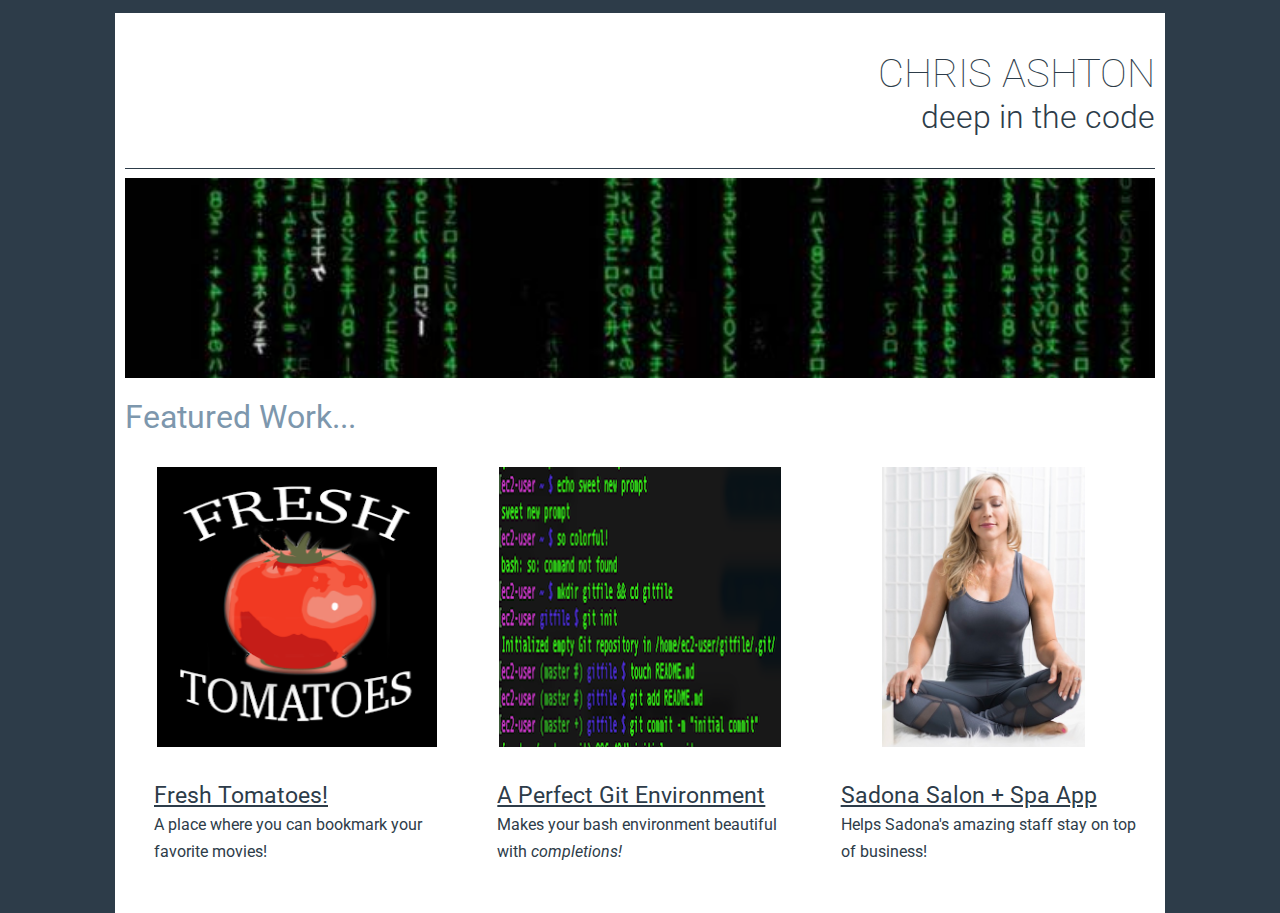
<file: Project-2-Submission/index.html>
<!DOCTYPE html>
<html lang="en" dir="ltr">

<head>

    <!-- meta calls -->
    <meta charset="utf-8">
    <meta name="viewport" content="width=device-width, initial-scale=1.0">

    <!-- script sources required to render page -->
    <script src="https://code.jquery.com/jquery-3.3.1.min.js" integrity="sha256-FgpCb/KJQlLNfOu91ta32o/NMZxltwRo8QtmkMRdAu8=" crossorigin="anonymous"></script>
    <script src="js/javascript.js"></script>

    <!-- All the style sheets this will require per screen sie -->
    <link rel="stylesheet" media="screen and (max-width: 560px)" href="css/small-stylesheet.css">
    <link rel="stylesheet" media="screen and (min-width: 561px) and (max-width: 750px)" href="css/medium-stylesheet.css">
    <link rel="stylesheet" media="screen and (min-width: 751px)" href="css/large-stylesheet.css">

    <title>
        Portfolio
    </title>

</head>

<body>

    <!-- Name of person whose work is featured -->
    <section class="intro-header">
        <h1 class="float-right" id="title">
          CHRIS ASHTON
      </h1>

        <!-- catchy phrase to lighten the mood -->
        <h3 class="float-right clear-right" id="subtitle">
        deep in the code
      </h3>

        <!-- A line to make it classy -->
        <hr class="clear-right">
    </section>

    <!-- Large picture of Matrix code spanning top of page -->
    <section class="clear-right" id="matrix-code-container">
        <h3 class="hidden">Image of Matrix code spanning top of page</h3>
        <img src="img/matrix-code.jpg" alt="Matrix Code" id="matrix-code">
    </section>

    <!-- A phrase to introduce featured work -->
    <h2 class="float-left" id="featuredWorkTitle">
      Featured Work...
    </h2>

    <!-- The container that holds all of the featured work -->
    <section class="container clear-left" id="features-container">
        <h3 class="hidden">Three featured projects by Chris Ashton</h3>

        <!-- feature one -->
        <section class="single-feature-section container" id="freshTomatoesSection">
            <h3 class="hidden">First featured work: Fresh Tomatoes website for keeping track of favorite movies</h3>
            <div class="image-container">
                <img src="img/FreshTomatoes.png" alt="Fresh Tomatoes logo" class="feature-image">
            </div>
            <p class="feature-description container" id="freshTomatoesDescription">
                Fresh Tomatoes!
            </p>
        </section>

        <!-- feature two -->
        <section class="single-feature-section container" id="gitEnvironmentFeature">
            <h3 class="hidden">Second featured work: Script for building nice git environment on Mac and Linux</h3>
            <div class="image-container container">
                <img src="img/sweet_new_prompt.png" alt="Colorful prompt in bash shell" class="feature-image">
            </div>
            <p class="feature-description container" id="perfectGitDescription">
                Perfect Git Environment
            </p>
        </section>

        <!-- feature three -->
        <section class="single-feature-section container" id="spaAppSection">
            <h3 class="hidden">Third featured work: iOS app for Sadona Salon + Spa</h3>
            <div class="image-container container">
                <img src="img/spa_laura.jpg" alt="Woman relaxing in the spa" class="feature-image">
            </div>
            <p class="feature-description container" id="spaAppDescription">
                Sadona Salon + Spa App
            </p>
        </section>

    </section>

    <!-- Scripts for making responsive changes to page -->
    <script>
        $(document).ready(function() {
            changeFeatureDescriptions();
            $(window).resize(function() {
                changeFeatureDescriptions();
                adjustTopPicture();
            });
        });
    </script>

</body>

</html>
</file>
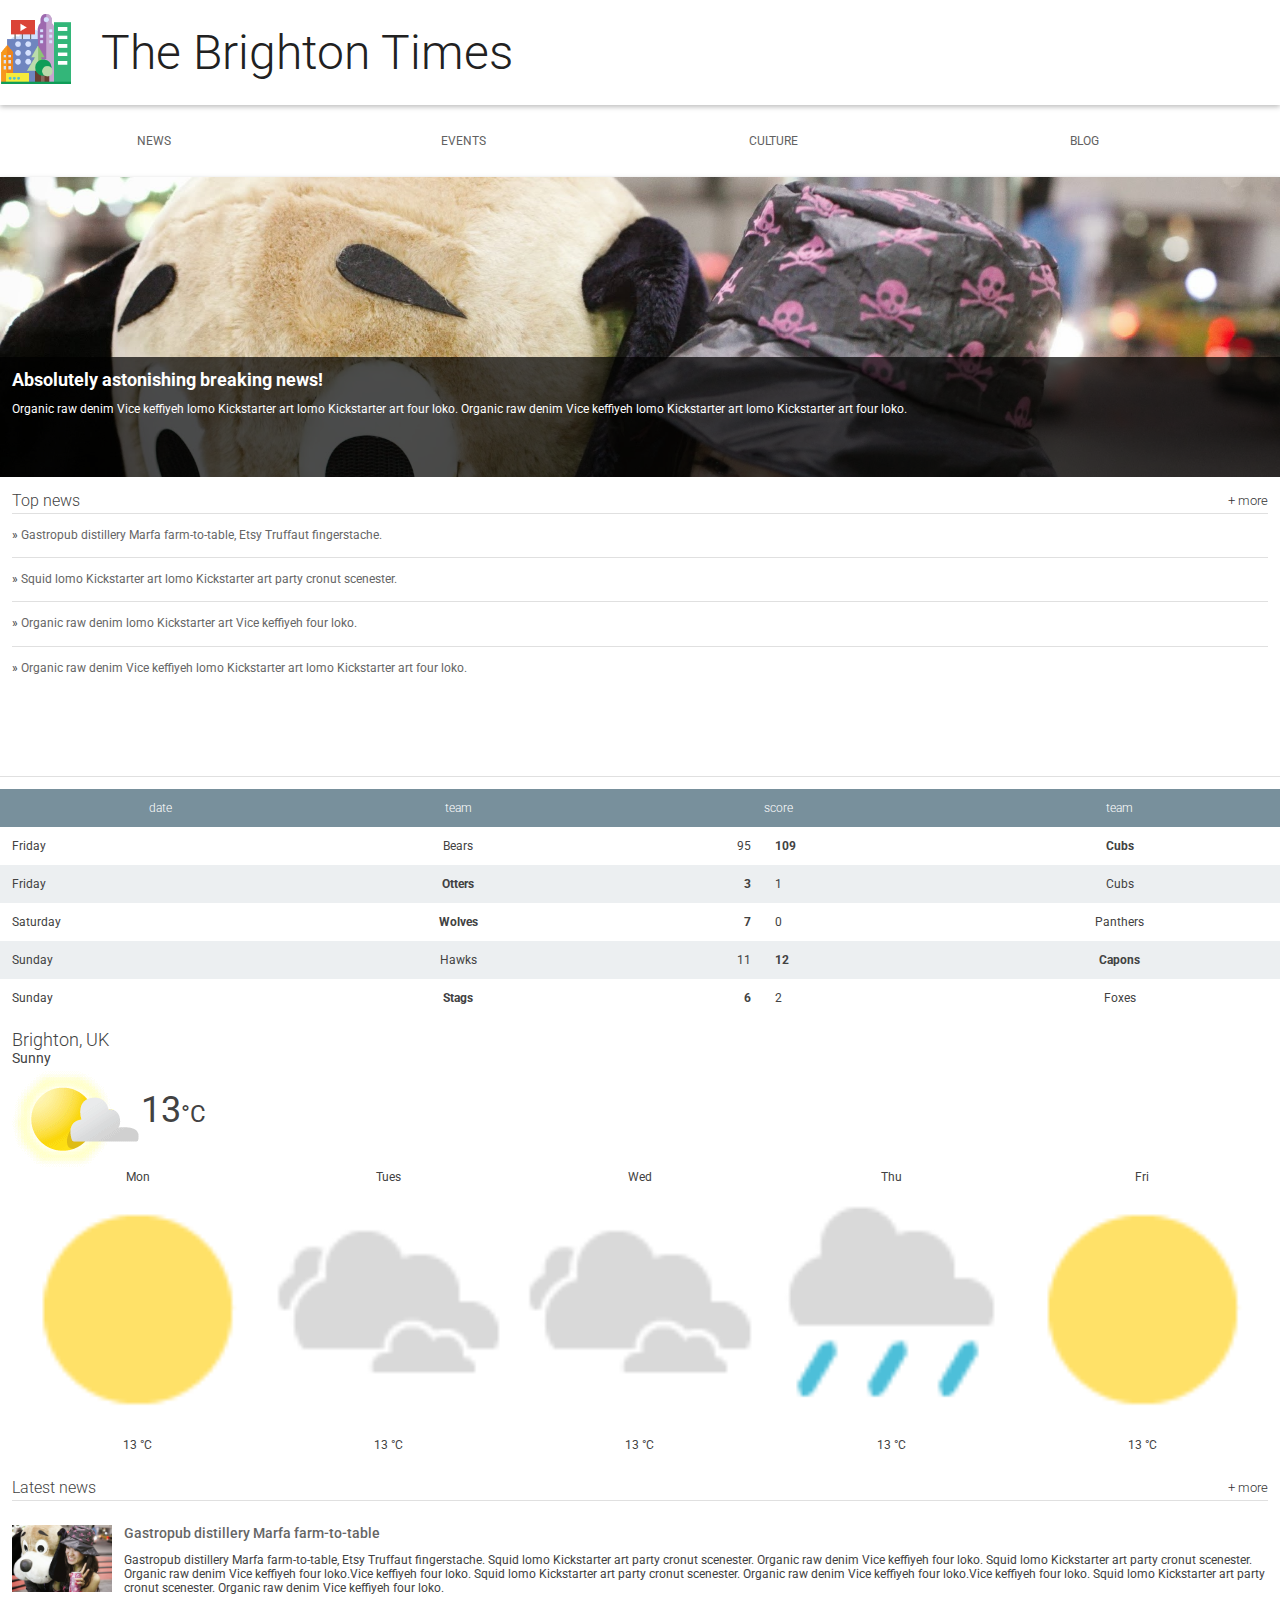
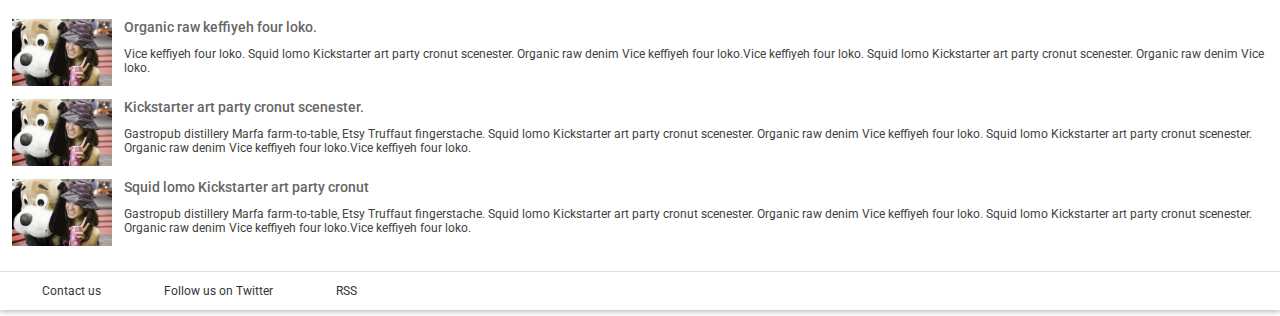
<file: Code-Examples/Start-2/index.html>
<!doctype html>
<html lang="en">
  <head>
    <meta charset="utf-8">
    <meta name="viewport" content="width=device-width,initial-scale=1">
    <meta http-equiv="X-UA-Compatible" content="IE=edge">
    <title>Brighton Times</title>
    <link href="https://fonts.googleapis.com/css?family=Roboto:300,400,500" rel="stylesheet" type="text/css">
    <link rel="stylesheet" type="text/css" href="main.css">
  </head>
  <body>

    <header class="header">
      <div class="header__inner">
        <img class="header__logo" src="images/city.png" alt="iconic view of a cityscape">
        <h1 class="header__title">
          The Brighton Times
        </h1>
      </div>
    </header>

    <nav id="drawer" class="nav">
      <ul class="nav__list">
        <li class="nav__item"><a href="#">News</a></li>
        <li class="nav__item"><a href="#">Events</a></li>
        <li class="nav__item"><a href="#">Culture</a></li>
        <li class="nav__item"><a href="#">Blog</a></li>
      </ul>
    </nav>

    <main>
      <section class="content">
        <section class="hero">
          <article class="description">
            <h2>Absolutely astonishing breaking news!</h2>
            <p>Organic raw denim Vice keffiyeh lomo Kickstarter art lomo Kickstarter art four loko. Organic raw denim Vice keffiyeh lomo Kickstarter art lomo Kickstarter art four loko.</p>
          </article>
        </section>

        <section class="news top-news">
          <h2 class="news__title">Top news <a href="#" class="news__more">+ more</a></h2>
          <ul>
            <li class="top-news__item">
              <a href="#">Gastropub distillery Marfa farm-to-table, Etsy Truffaut fingerstache.</a>
            </li>
            <li class="top-news__item">
              <a href="#">Squid lomo Kickstarter art lomo Kickstarter art party cronut scenester.</a>
            </li>
            <li class="top-news__item">
              <a href="#">Organic raw denim lomo Kickstarter art Vice keffiyeh four loko.</a>
            </li>
            <li class="top-news__item">
              <a href="#">Organic raw denim Vice keffiyeh lomo Kickstarter art lomo Kickstarter art four loko.</a>
            </li>
          </ul>
        </section>

        <section class="scores">
          <table class="scores__table">
            <thead>
              <tr>
                <th>date</th>
                <th>team</th>
                <th colspan="2">score</th>
                <th>team</th>
              </tr>
            </thead>
            <tbody>
              <tr>
                <td>Friday</td>
                <td>Bears</td>
                <td>95</td>
                <td class="winner">109</td>
                <td class="winner">Cubs</td>
              </tr>
              <tr>
                <td>Friday</td>
                <td class="winner">Otters</td>
                <td class="winner">3</td>
                <td>1</td>
                <td>Cubs</td>
              </tr>
              <tr>
                <td>Saturday</td>
                <td class="winner">Wolves</td>
                <td class="winner">7</td>
                <td>0</td>
                <td>Panthers</td>
              </tr>
              <tr>
                <td>Sunday</td>
                <td>Hawks</td>
                <td>11</td>
                <td class="winner">12</td>
                <td class="winner">Capons</td>
              </tr>
              <tr>
                <td>Sunday</td>
                <td class="winner">Stags</td>
                <td class="winner">6</td>
                <td>2</td>
                <td>Foxes</td>
              </tr>
              
            </tbody>
          </table>
        </section>

        <section class="weather">
          <span class="weather__location">Brighton, UK</span>
          <span class="weather__desc">Sunny</span>
          <span class="weather__today">
          <img class="weather__today__image" src="images/weather.png" alt="icon of a partially sunny day"><span class="weather__today__temp">13</span><span class="weather__today__deg">&deg;C</span>
          </span>
          <ul class="weather__next">
            <li class="weather__next__item">
              <span>Mon</span>
              <img class="weather__next__image" src="images/sunny.png" alt="icon of a sunny day">
              <span>13 &deg;C</span>
            </li><li class="weather__next__item">
              <span>Tues</span>
              <img class="weather__next__image" src="images/cloudy.png" alt="icon of a cloudy day">
              <span>13 &deg;C</span>
            </li><li class="weather__next__item">
              <span>Wed</span>
              <img class="weather__next__image" src="images/cloudy.png" alt="icon of a cloudy day">
              <span>13 &deg;C</span>
            </li><li class="weather__next__item">
              <span>Thu</span>
              <img class="weather__next__image" src="images/rain.png" alt="icon of a rainy day">
              <span>13 &deg;C</span>
            </li><li class="weather__next__item">
              <span>Fri</span>
              <img class="weather__next__image" src="images/sunny.png" alt="icon of a sunny day">
              <span>13 &deg;C</span>
            </li>
          </ul>
        </section>

        <section class="news recent-news">
          <h2 class="news__title">Latest news <a href="#" class="news__more">+ more</a></h2>
          <ul>
            <li class="snippet">
              <img class="snippet__thumbnail" src="images/dog.jpg" alt="picture of a girl with a large, stuffed dog toy">
              <h3 class="snippet__title"><a href="#">Gastropub distillery Marfa farm-to-table</a></h3>
              <p>Gastropub distillery Marfa farm-to-table, Etsy Truffaut fingerstache.
              Squid lomo Kickstarter art party cronut scenester. Organic raw denim Vice keffiyeh four loko. Squid lomo Kickstarter art party cronut scenester. Organic raw denim Vice keffiyeh four loko.Vice keffiyeh four loko. Squid lomo Kickstarter art party cronut scenester. Organic raw denim Vice keffiyeh four loko.Vice keffiyeh four loko. Squid lomo Kickstarter art party cronut scenester. Organic raw denim Vice keffiyeh four loko.
              </p>
            </li>
            <li class="snippet">
              <img class="snippet__thumbnail" src="images/dog.jpg" alt="picture of a girl with a large, stuffed dog toy">
              <h3 class="snippet__title"><a href="#">Organic raw keffiyeh four loko.</a></h3>
              <p>Vice keffiyeh four loko. Squid lomo Kickstarter art party cronut scenester. Organic raw denim Vice keffiyeh four loko.Vice keffiyeh four loko. Squid lomo Kickstarter art party cronut scenester. Organic raw denim Vice loko.
              </p>
            </li>
            <li class="snippet">
              <img class="snippet__thumbnail" src="images/dog.jpg" alt="picture of a girl with a large, stuffed dog toy">
              <h3 class="snippet__title"><a href="#">Kickstarter art party cronut scenester.</a></h3>
              <p>Gastropub distillery Marfa farm-to-table, Etsy Truffaut fingerstache.
              Squid lomo Kickstarter art party cronut scenester. Organic raw denim Vice keffiyeh four loko. Squid lomo Kickstarter art party cronut scenester. Organic raw denim Vice keffiyeh four loko.Vice keffiyeh four loko.
              </p>
            </li>
            <li class="snippet">
              <img class="snippet__thumbnail" src="images/dog.jpg" alt="picture of a girl with a large, stuffed dog toy">
              <h3 class="snippet__title"><a href="#">Squid lomo Kickstarter art party cronut </a></h3>
              <p>Gastropub distillery Marfa farm-to-table, Etsy Truffaut fingerstache.
              Squid lomo Kickstarter art party cronut scenester. Organic raw denim Vice keffiyeh four loko. Squid lomo Kickstarter art party cronut scenester. Organic raw denim Vice keffiyeh four loko.Vice keffiyeh four loko.
              </p>
            </li>
          </ul>
        </section>
      </section>
      <footer>
        <ul>
          <li><a href="#">Contact us</a></li>
          <li><a href="#">Follow us on Twitter</a></li>
          <li><a href="#">RSS</a></li>
        </ul>
      </footer>
    </main>
  </body>
</html>
</file>
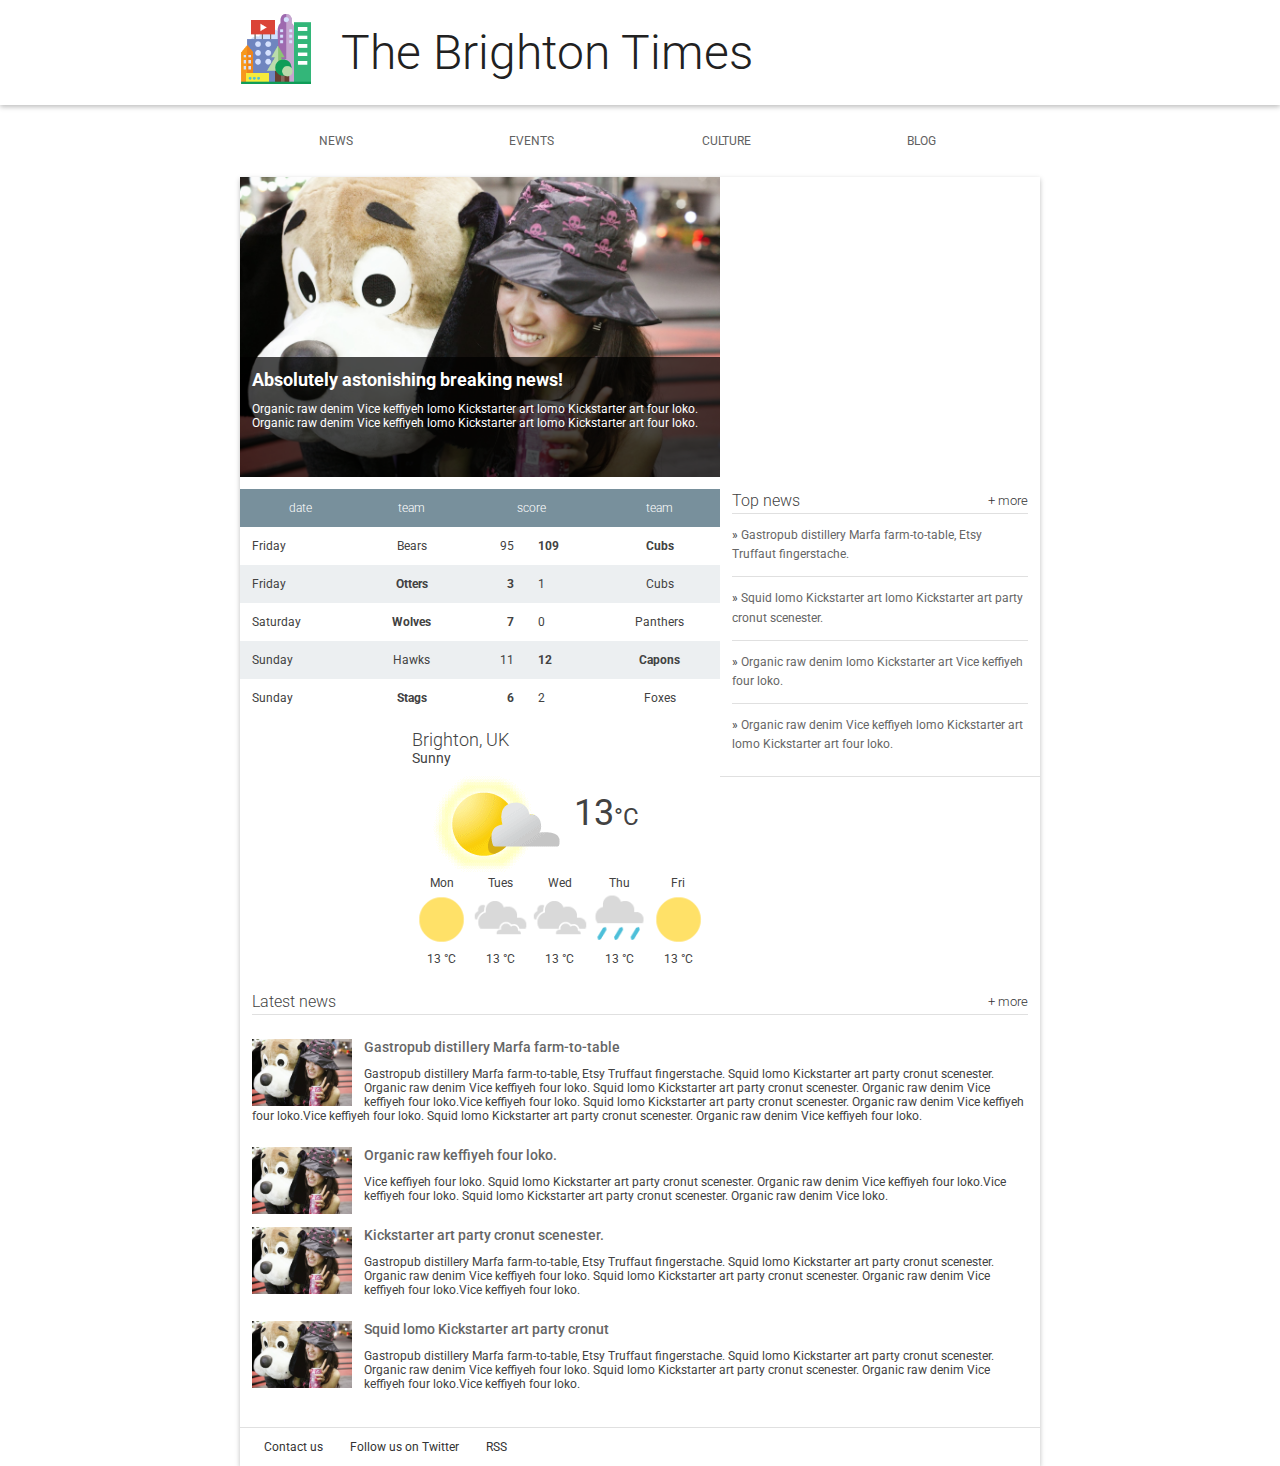
<file: Code-Examples/Start/index.html>
<!doctype html>
<html lang="en">
  <head>
    <meta charset="utf-8">
    <meta http-equiv="X-UA-Compatible" content="IE=edge">
    <meta name="viewport" content="width=device-width, initial-scale=1.0">
    <title>Brighton Times</title>
    <link href="https://fonts.googleapis.com/css?family=Roboto:300,400,500" rel="stylesheet" type="text/css">
    <link rel="stylesheet" type="text/css" href="main.css">
  </head>
  <body>

    <header class="header">
      <div class="header__inner">
        <img class="header__logo" src="images/city.png" alt="iconic view of a cityscape">
        <h1 class="header__title">
          The Brighton Times
        </h1>
      </div>
    </header>

    <nav id="drawer" class="nav">
      <ul class="nav__list">
        <li class="nav__item"><a href="#">News</a></li>
        <li class="nav__item"><a href="#">Events</a></li>
        <li class="nav__item"><a href="#">Culture</a></li>
        <li class="nav__item"><a href="#">Blog</a></li>
      </ul>
    </nav>

    <main>
      <section class="content">
        <section class="hero">
          <article class="description">
            <h2>Absolutely astonishing breaking news!</h2>
            <p>Organic raw denim Vice keffiyeh lomo Kickstarter art lomo Kickstarter art four loko. Organic raw denim Vice keffiyeh lomo Kickstarter art lomo Kickstarter art four loko.</p>
          </article>
        </section>

        <section class="news top-news">
          <h2 class="news__title">Top news <a href="#" class="news__more">+ more</a></h2>
          <ul>
            <li class="top-news__item">
              <a href="#">Gastropub distillery Marfa farm-to-table, Etsy Truffaut fingerstache.</a>
            </li>
            <li class="top-news__item">
              <a href="#">Squid lomo Kickstarter art lomo Kickstarter art party cronut scenester.</a>
            </li>
            <li class="top-news__item">
              <a href="#">Organic raw denim lomo Kickstarter art Vice keffiyeh four loko.</a>
            </li>
            <li class="top-news__item">
              <a href="#">Organic raw denim Vice keffiyeh lomo Kickstarter art lomo Kickstarter art four loko.</a>
            </li>
          </ul>
        </section>

        <section class="scores">
          <table class="scores__table">
            <thead>
              <tr>
                <th>date</th>
                <th>team</th>
                <th colspan="2">score</th>
                <th>team</th>
              </tr>
            </thead>
            <tbody>
              <tr>
                <td>Friday</td>
                <td>Bears</td>
                <td>95</td>
                <td class="winner">109</td>
                <td class="winner">Cubs</td>
              </tr>
              <tr>
                <td>Friday</td>
                <td class="winner">Otters</td>
                <td class="winner">3</td>
                <td>1</td>
                <td>Cubs</td>
              </tr>
              <tr>
                <td>Saturday</td>
                <td class="winner">Wolves</td>
                <td class="winner">7</td>
                <td>0</td>
                <td>Panthers</td>
              </tr>
              <tr>
                <td>Sunday</td>
                <td>Hawks</td>
                <td>11</td>
                <td class="winner">12</td>
                <td class="winner">Capons</td>
              </tr>
              <tr>
                <td>Sunday</td>
                <td class="winner">Stags</td>
                <td class="winner">6</td>
                <td>2</td>
                <td>Foxes</td>
              </tr>

            </tbody>
          </table>
        </section>

        <section class="weather">
          <span class="weather__location">Brighton, UK</span>
          <span class="weather__desc">Sunny</span>
          <span class="weather__today">
          <img class="weather__today__image" src="images/weather.png" alt="icon of a partially sunny day"><span class="weather__today__temp">13</span><span class="weather__today__deg">&deg;C</span>
          </span>
          <ul class="weather__next">
            <li class="weather__next__item">
              <span>Mon</span>
              <img class="weather__next__image" src="images/sunny.png" alt="icon of a sunny day">
              <span>13 &deg;C</span>
            </li><li class="weather__next__item">
              <span>Tues</span>
              <img class="weather__next__image" src="images/cloudy.png" alt="icon of a cloudy day">
              <span>13 &deg;C</span>
            </li><li class="weather__next__item">
              <span>Wed</span>
              <img class="weather__next__image" src="images/cloudy.png" alt="icon of a cloudy day">
              <span>13 &deg;C</span>
            </li><li class="weather__next__item">
              <span>Thu</span>
              <img class="weather__next__image" src="images/rain.png" alt="icon of a rainy day">
              <span>13 &deg;C</span>
            </li><li class="weather__next__item">
              <span>Fri</span>
              <img class="weather__next__image" src="images/sunny.png" alt="icon of a sunny day">
              <span>13 &deg;C</span>
            </li>
          </ul>
        </section>

        <section class="news recent-news">
          <h2 class="news__title">Latest news <a href="#" class="news__more">+ more</a></h2>
          <ul>
            <li class="snippet">
              <img class="snippet__thumbnail" src="images/dog.jpg" alt="picture of a girl with a large, stuffed dog toy">
              <h3 class="snippet__title"><a href="#">Gastropub distillery Marfa farm-to-table</a></h3>
              <p>Gastropub distillery Marfa farm-to-table, Etsy Truffaut fingerstache.
              Squid lomo Kickstarter art party cronut scenester. Organic raw denim Vice keffiyeh four loko. Squid lomo Kickstarter art party cronut scenester. Organic raw denim Vice keffiyeh four loko.Vice keffiyeh four loko. Squid lomo Kickstarter art party cronut scenester. Organic raw denim Vice keffiyeh four loko.Vice keffiyeh four loko. Squid lomo Kickstarter art party cronut scenester. Organic raw denim Vice keffiyeh four loko.
              </p>
            </li>
            <li class="snippet">
              <img class="snippet__thumbnail" src="images/dog.jpg" alt="picture of a girl with a large, stuffed dog toy">
              <h3 class="snippet__title"><a href="#">Organic raw keffiyeh four loko.</a></h3>
              <p>Vice keffiyeh four loko. Squid lomo Kickstarter art party cronut scenester. Organic raw denim Vice keffiyeh four loko.Vice keffiyeh four loko. Squid lomo Kickstarter art party cronut scenester. Organic raw denim Vice loko.
              </p>
            </li>
            <li class="snippet">
              <img class="snippet__thumbnail" src="images/dog.jpg" alt="picture of a girl with a large, stuffed dog toy">
              <h3 class="snippet__title"><a href="#">Kickstarter art party cronut scenester.</a></h3>
              <p>Gastropub distillery Marfa farm-to-table, Etsy Truffaut fingerstache.
              Squid lomo Kickstarter art party cronut scenester. Organic raw denim Vice keffiyeh four loko. Squid lomo Kickstarter art party cronut scenester. Organic raw denim Vice keffiyeh four loko.Vice keffiyeh four loko.
              </p>
            </li>
            <li class="snippet">
              <img class="snippet__thumbnail" src="images/dog.jpg" alt="picture of a girl with a large, stuffed dog toy">
              <h3 class="snippet__title"><a href="#">Squid lomo Kickstarter art party cronut </a></h3>
              <p>Gastropub distillery Marfa farm-to-table, Etsy Truffaut fingerstache.
              Squid lomo Kickstarter art party cronut scenester. Organic raw denim Vice keffiyeh four loko. Squid lomo Kickstarter art party cronut scenester. Organic raw denim Vice keffiyeh four loko.Vice keffiyeh four loko.
              </p>
            </li>
          </ul>
        </section>
      </section>
      <footer>
        <ul>
          <li><a href="#">Contact us</a></li>
          <li><a href="#">Follow us on Twitter</a></li>
          <li><a href="#">RSS</a></li>
        </ul>
      </footer>
    </main>
  </body>
</html>
</file>
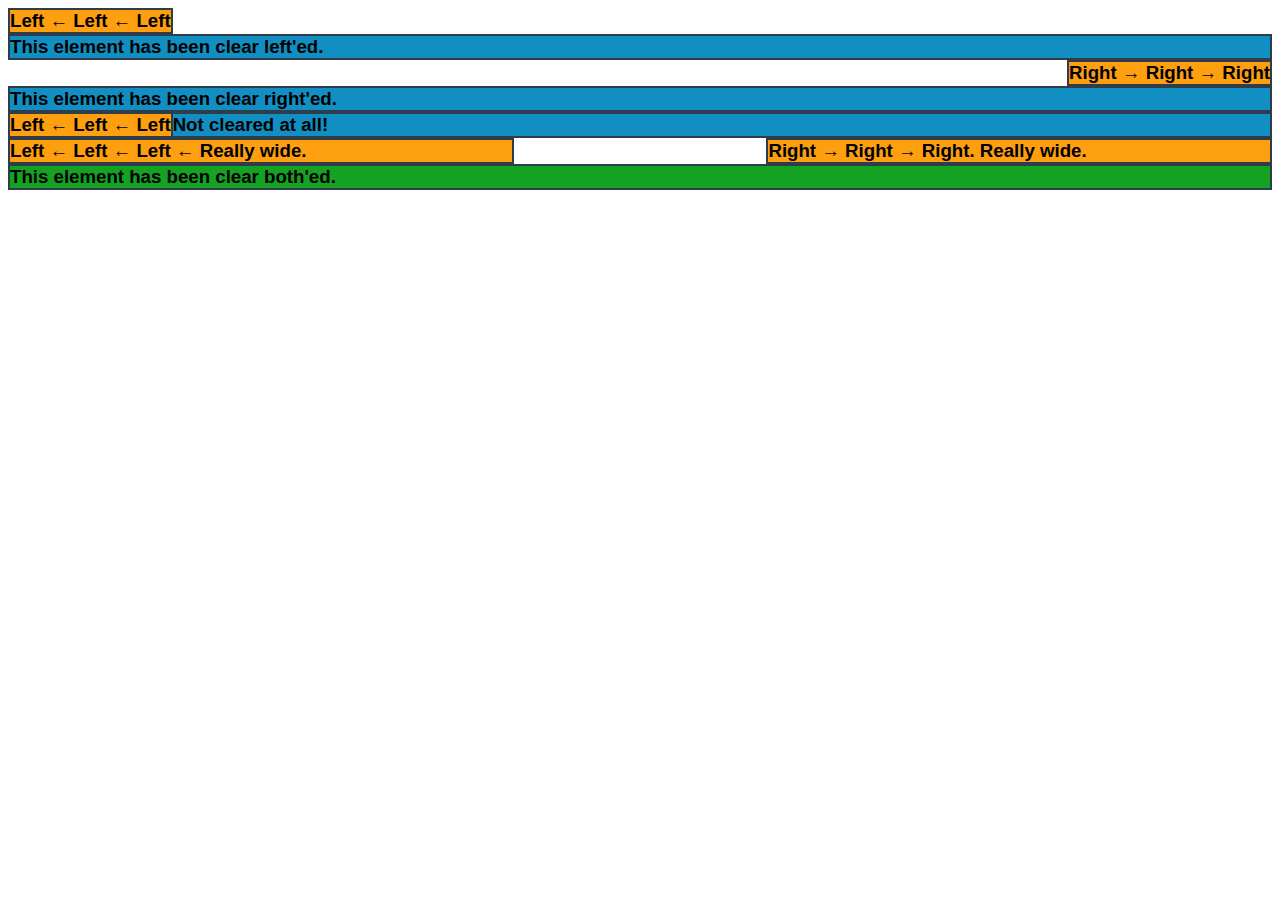
<file: Code-Examples/cleared_example.html>
<!DOCTYPE html>
<html lang="en">
<head>
  <meta charset="UTF-8">
  <title>Block Formatting Context</title>
  <style>
    * {
      box-sizing: border-box;
      font-family: 'Source Sans Pro', sans-serif;
      font-weight: bold;
      font-size: 14pt;
    }
    /*
       `:nth-child` and `:not` (below) are pseudo-classes:
        https://developer.mozilla.org/en-US/docs/Web/CSS/pseudo-classes
    */
    div:nth-child(even):not(.left):not(.right) {
      background-color: #128FC2;
    }
    div:nth-child(odd):not(.left):not(.right) {
      background-color: #15A222;
    }
    .bordered {
      border: 2px solid #2e3d49;
    }
    .left {
      float: left;
      background-color: #FD9F0E;
    }
    .right {
      float: right;
      background-color: #FD9F0E;
    }
    .clear-left {
      clear: left;
    }
    .clear-right {
      clear: right;
    }
    .clear-both {
      clear: both;
    }
    .wide {
      width: 40%;
    }
  </style>
</head>
<body>
  <!-- example 1 -->
  <div class="bordered left">Left ← Left ← Left</div>
  <div class="bordered clear-left">This element has been clear left'ed.</div>

  <!-- example 2 -->
  <div class="bordered right">Right → Right → Right</div>
  <div class="bordered clear-right">This element has been clear right'ed.</div>

  <!-- example 3 -->
  <div class="left bordered">Left ← Left ← Left</div>
  <div class="bordered">Not cleared at all!</div>

  <!-- example 4 -->
  <div class="bordered left wide">Left ← Left ← Left ← Really wide.</div>
  <div class="bordered right wide">Right → Right → Right. Really wide.</div>
  <div class="bordered clear-both">This element has been clear both'ed.</div>
</body>
</html>
</file>
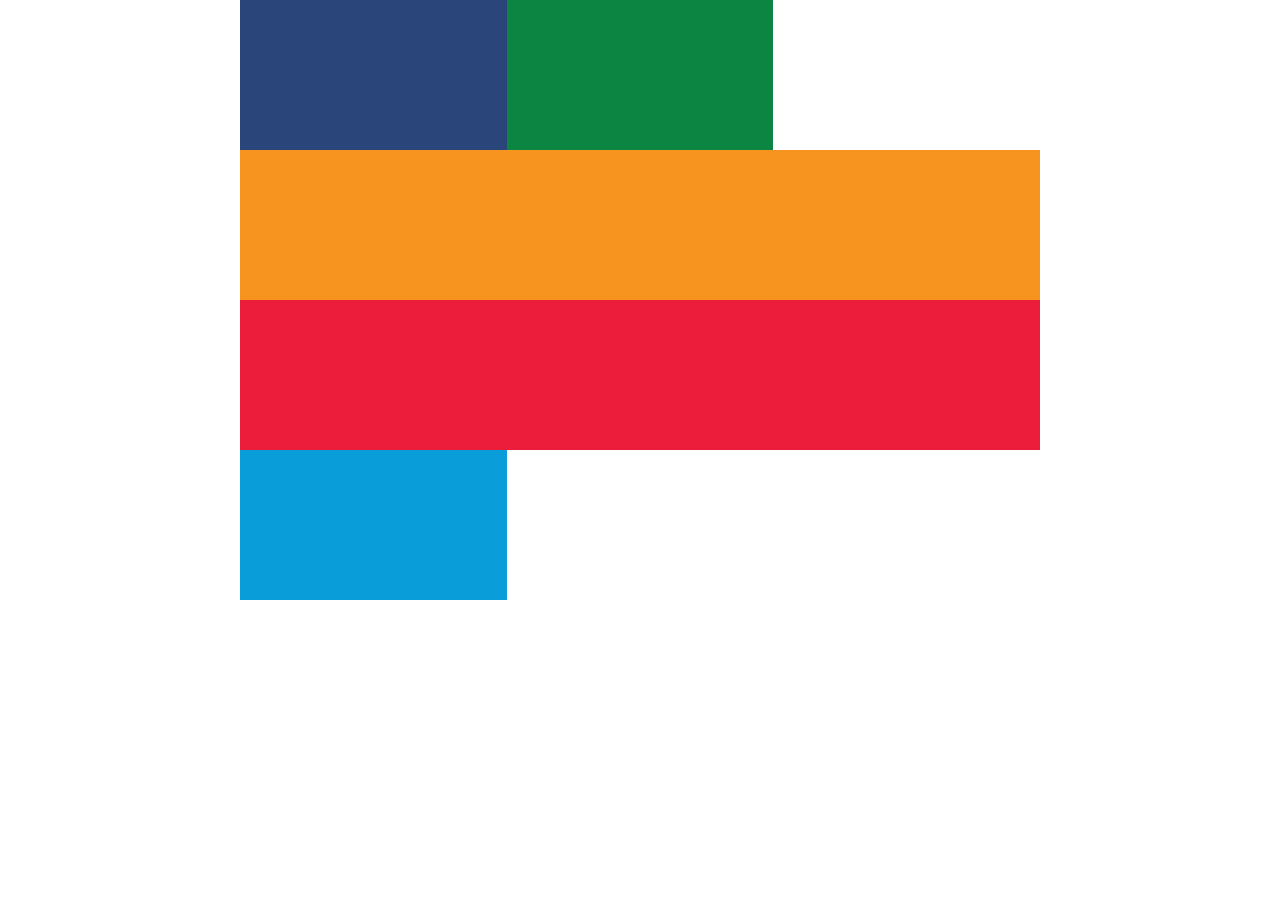
<file: Code-Examples/pattern-mostly-fluid-quiz-blankcss.html>
<!DOCTYPE html>
<html lang="en">
  <head>
    <title>Mostly Fluid - Quiz</title>
    <meta charset="utf-8">
    <meta name="viewport" content="width=device-width, initial-scale=1.0">
    <style type="text/css">
      /*
      These are the default styles. No need to change these.
      */
      @import url(https://fonts.googleapis.com/css?family=Roboto);
      html, body {
        margin: 0;
        padding: 0;
      }

      body {
        font-family: 'Roboto', sans-serif;
      }

      .title {
        font-size: 2.5em;
        text-align: center;
      }

      .box {
        min-height: 150px;
      }

      .dark_blue {
        background-color: #2A457A;
        color: #efefef;
      }

      .light_blue {
        background-color: #099DD9;
      }

      .green {
        background-color: #0C8542;
      }

      .lime {
        background-color: rgb(179, 210, 52);
      }

      .seafoam {
        background-color: rgb(77, 190, 161);
      }

      .red {
        background-color: #EC1D3B;
      }

      .orange {
        background-color: #F79420;
      }
    </style>
    <style type="text/css">
      /*
      These are the responsive styles. Throw some breakpoints in here!
      */


      .container {
        display: flex;
        flex-wrap: wrap;
      }

      .box {
        width: 100%;
      }

      @media screen and (max-width: 400px) {
        .dark_blue {
          color: blue;
        }
      }

      @media screen and (min-width: 501px){
          .dark_blue, .light_blue, .green {
            width: 33.3333333333%;
          }


      }

      @media screen and (min-width: 801px) {
        .container {
          max-width: 800px;
          margin: auto;

        }

        .orange {
          order: 17;
        }

        .red {
          order: 19;
        }

      }

      @media screen and (min-width: 1001px) {
        .light_blue {
            order: 23;
        }
      }
    </style>
  </head>
  <body>
    <div class="container">
      <div class="box dark_blue"></div>
      <div class="box light_blue"></div>
      <div class="box green"></div>
      <div class="box red"></div>
      <div class="box orange"></div>
    </div>
  </body>
</html>
</file>
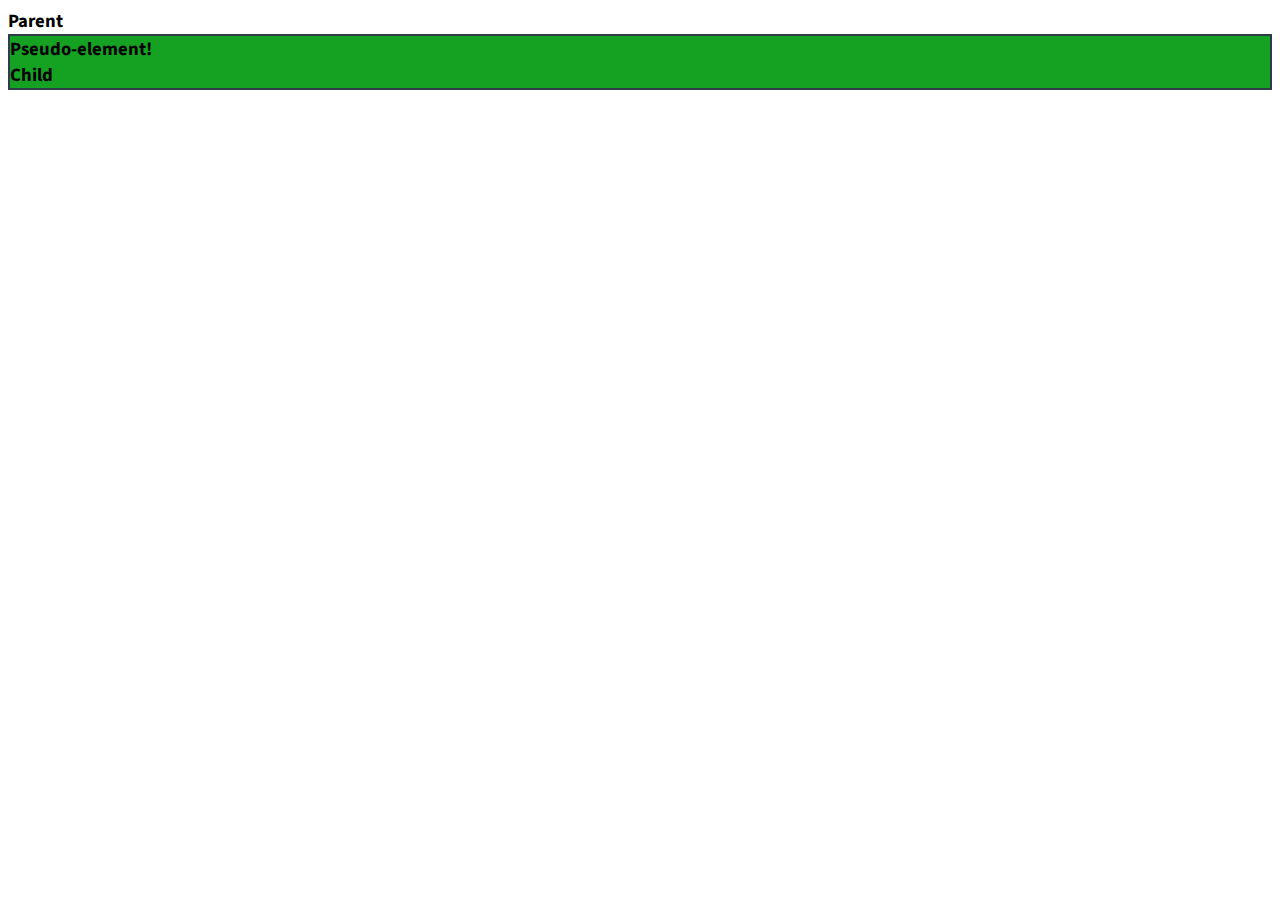
<file: Code-Examples/webpage.htm>
<!DOCTYPE html>
<html lang="en">
<head>
  <meta charset="UTF-8">
  <meta name="viewport" content="width=device-width,initial-scale">
  <title>Pseudo-elements Example</title>
  <link href='https://fonts.googleapis.com/css?family=Source+Sans+Pro' rel='stylesheet' type='text/css'>
  <style>
    * {
      box-sizing: border-box;
      font-family: 'Source Sans Pro', sans-serif;
      font-weight: bold;
      font-size: 14pt;
    }
    .bordered {
      border: 2px solid #2e3d49;
    }
    .child {
      background-color: #15A222;
    }
    .child:before {
      content: 'Pseudo-element!';
      display: block;
    }
  </style>
</head>
<body>
  <div class="parent">Parent
    <div class="child bordered">Child</div>
  </div>
</body>
</html>
</file>
<file: Project-2-Submission/css/small-stylesheet.css>
@import url('https://fonts.googleapis.com/css?family=Roboto:100,300,400');

* {
  box-sizing: border-box;
}

a {
  color: #2d3c49;
  text-decoration: none;
}

body {
  font-family: "Roboto", sans-serif;

  margin: 0px;
  padding: 10px;
}

/* method for hiding content for benefit of screen readers copied from
 https://webaim.org/techniques/css/invisiblecontent/ on 7 June 2018 */

.hidden {
  position:absolute;
  left:-10000px;
  top:auto;
  width:1px;
  height:1px;
  overflow:hidden;
}

.intro-header {
  background-color: rgba(255,255,255,0.6);
  margin-bottom: 1px
  display: flex;
  justify-content: flex-end;
  flex-direction: column;

}

.float-right {
  float: right;
}

.clear-right {
  clear: right;
}

header {
  min-width: 100%;
}



#title {
  margin-bottom: 1px;
  font-family: "Roboto", sans-serif;
  font-weight: 100;
  font-size: 2em;
  color: #2d3c49;
}

#subtitle {
  margin-top: 0px;
  font-family: "Roboto", sans-serif;
  font-weight: 300;
  color: #2d3c49;
}

hr {
  height: 2px;
  border: 0px;
  border-top: 1px solid #2d3c49;
  padding: 0;
}

#matrix-code-container {
  display: flex;
  justify-content: center;
  align-content: center;
  min-width: 100%;
  max-height: 200px;
  overflow: hidden;
}

#matrix-code {
  align-self: center;
  width: 100%;
}

#featuredWorkTitle {
  margin-top: 20px;
  font-family: "Roboto", sans-serif;
  font-weight: 400;
  font-size: 1.5em;
  color: #7d97ad;
}

.single-feature-section {
  display: flex;
  max-height: 140px;
  margin: 5px;
}

.image-container {
  border-style: solid;
  border-width: 1px;
  border-color: #2d3c49;
  display: flex;
  align-items: center;
  justify-content: center;
  /* background: #2d3c49;  */
  height: 100%;
  min-width: 130px;
  max-width: 130px;
}

.feature-image {
  height: 139px;
  max-width: 130px;
}

.feature-description {
  display: flex;
  flex-direction: column;
  align-self: center;
  margin-left: 12px;
  padding: 12px;
  font-family: "Roboto", sans-serif;
  font-weight: 400;
  font-size: 23px;
  font-size-adjust: auto;
  color: #2d3c49;
}
</file>
<file: Project-2-Submission/css/medium-stylesheet.css>
@import url('https://fonts.googleapis.com/css?family=Roboto:100,300,400');

* {
  box-sizing: border-box;
}

a {
  color: #2d3c49;
  text-decoration: none;
}

a:hover {
  text-decoration: underline;
}

body {
  font-family: "Roboto", sans-serif;
  margin: 0px;
  padding: 10px;
}

/* method for hiding content for benefit of screen readers copied from
 https://webaim.org/techniques/css/invisiblecontent/ on 7 June 2018 */

.hidden {
  position:absolute;
  left:-10000px;
  top:auto;
  width:1px;
  height:1px;
  overflow:hidden;
}

.intro-header {
  background-color: rgba(255,255,255,0.6);
  margin-bottom: 1px
  display: flex;
  justify-content: flex-end;
  flex-direction: column;

}

.float-right {
  float: right;
}

.clear-right {
  clear: right;
}

header {
  min-width: 100%;
}



#title {
  margin-bottom: 1px;
  font-family: "Roboto", sans-serif;
  font-weight: 100;
  font-size: 2.2em;
  color: #2d3c49;
}

#subtitle {
  margin-top: 0px;
  font-family: "Roboto", sans-serif
  font-size: 1.8em;
  font-weight: 300;
  color: #2d3c49;
}

hr {
  height: 2px;
  border: 0px;
  border-top: 1px solid #2d3c49;
  padding: 0;
}

#featuredWorkTitle {
  margin-top: 20px;
  font-family: "Roboto", sans-serif;
  font-weight: 400;
  font-size: 1.8em;
  color: #7d97ad;
}

#matrix-code-container {
  display: flex;
  justify-content: center;
  align-content: center;
  min-width: 100%;
  max-height: 200px;
  overflow: hidden;
}

#matrix-code {
  align-self: center;
  width: 100%;
  max-width: 800px;
}


.single-feature-section{
  display: flex;
  max-height: 200px;
  margin: 5px;
}

.image-container {
  border-style: solid;
  border-width: 1px;
  border-color: #2d3c49;
  display: flex;
  align-items: center;
  justify-content: center;
  /* background: #2d3c49;  */
  height: 100%;
  min-width: 195px;
  max-width: 195px;
}

.feature-image {
  height: 200px;
  max-width: 100%;
}

.feature-description {
  display: flex;
  flex-direction: column;

  margin-left: 12px;
  margin-top: 0px;
  padding: 12px;
  font-family: "Roboto", sans-serif;
  font-weight: 400;
  font-size:27px;
  color: #2d3c49;
}
</file>
<file: Project-2-Submission/css/large-stylesheet.css>
@import url('https://fonts.googleapis.com/css?family=Roboto:100,300,400');

* {
  box-sizing: border-box;
}

html {
  background-color: #2d3c49;
}

a {
  color: #2d3c49;
  text-decoration: none;
}

a:hover {
  text-decoration: underline;
}

body {
  background-color: white;
  font-family: "Roboto", sans-serif;
  padding: 10px;
  max-width: 1050px;
  height: 100%;
  margin: auto;
}

/* method for hiding content for benefit of screen readers copied from
 https://webaim.org/techniques/css/invisiblecontent/ on 7 June 2018 */

.hidden {
  position:absolute;
  left:-100px;
  top:auto;
  width:1px;
  height:1px;
  overflow:hidden;
}

.intro-header {
  background-color: rgba(255,255,255,0.6);
  margin-bottom: 1px
  display: flex;
  justify-content: flex-end;
  flex-direction: column;

}

.float-right {
  float: right;
}

.float-left {
  float: left;
}

.clear-right {
  clear: right;
}

.clear-left {
  clear:left;
}

header {
  min-width: 100%;
}



#title {
  margin-bottom: 1px;
  font-family: "Roboto", sans-serif;
  font-weight: 100;
  font-size: 2.2em;
  color: #2d3c49;
}

#subtitle {
  margin-top: 0px;
  font-family: "Roboto", sans-serif
  font-size: 1.8em;
  font-weight: 300;
  color: #2d3c49;
}

hr {
  height: 2px;
  border: 0px;
  border-top: 1px solid #2d3c49;
  padding: 0;
}

#matrix-code-container {
  display: flex;
  justify-content: center;
  align-content: center;
  min-width: 100%;
  max-height: 200px;
  overflow: hidden;
}

#matrix-code {
  align-self: center;
  width: 100%;
}

#featuredWorkTitle {
  margin-top: 20px;
  font-family: "Roboto", sans-serif;
  font-weight: 400;
  font-size: 2em;
  color: #7d97ad;
}

#features-container {
  display: flex;
  align-items: stretch;
}

.single-feature-section{
  display: flex;
  flex-direction: column;
  max-height: auto;
  margin: 5px;
  width: 33%;
}

.image-container {
  border-width: 1px;
  border-color: #2d3c49;
  display: flex;
  align-items: center;
  justify-content: center;
  align-self: center;
  /* background: #2d3c49;  */
  height: 220px;
  width:100%;
}

.feature-image {
  height: 220px;
  width: auto;
}

.shortDescription {
  text-decoration: underline;
}

.feature-description {
  display: flex;
  flex-direction: column;
  align-self: center;
  max-width: 100%;
  margin-left: 12px;
  padding: 12px;
  font-family: "Roboto", sans-serif;
  font-weight: 400;
  font-size:27px;
  color: #2d3c49;
}

@media screen and (min-width: 980px) {

  .image-container, .feature-image {
    height:280px;
  }

  #title {
    font-size: 2.5em;
  }

  #subtitle {
    font-size: 2em;
  }

  .feature-description {
    font-size: 23px;
  }
}

@media screen and (min-width: 1050px) {
  body {
    margin-top: 1%;
  }
}
</file>
<file: Code-Examples/Start-2/main.css>
body, 
html {
  margin: 0;
  padding: 0;
  width: 100%;
  height: 100%;
}

body {
  font-family: Roboto;
  font-size: 12px;
  color: #424242;
}

h1,
h2,
h3,
h4,
h5 {
  margin: 0; 
}

header,
nav, 
footer, 
section, 
article, 
div {
  box-sizing: border-box;
}

ul {
  list-style: none;
  padding: 0;
  margin: 0;
}


/*
 *
 * Common
 * 
 */

.news__more {
  float: right;
  font-size: .8em;
  color: #333;
  text-decoration: none;
}


/*
 *
 * Header
 *
 */

.header {
  box-shadow: 0 2px 5px rgba(0, 0, 0, 0.26);
  min-height: 56px;
  transition: min-height 0.3s;
}

.header__inner {
  width: 100%;
  margin-left: auto;
  margin-right: auto;
}

.header__logo {
  height: 72px;
  margin-right: 1em;
  vertical-align: top;
  margin-top: 12px;
}

.header__title {
  font-weight: 300;
  font-size: 4em;
  margin: 0.5em 0.25em;
  display: inline-block;
  color: #212121;
}


/*
 *
 * Top Level Navigation
 *
 */

.nav {
  width: 100%;
  margin-left: auto;
  margin-right: auto;
}

.nav__list {
  width: 100%;
  padding: 0;
  margin: 0;
}

.nav__item {
  box-sizing: border-box;
  display: inline-block;
  width: 24%;
  text-align: center;
  line-height: 24px;
  padding: 24px;
  text-transform: uppercase;
}

.nav a {
  text-decoration: none;
  color: #616161;
  padding: 1.5em;
}

.nav a:hover {
  text-decoration: underline;
  color: #212121;
}


/*
 *
 * Main
 *
 */

main {
  box-shadow: 0 2px 5px rgba(0, 0, 0, 0.26);
  width: 100%;
  margin-left: auto;
  margin-right: auto;
}

/*
 *
 * Content
 *
 */


/*
 *
 * Hero
 *
 */

.hero {
  width: 100%;
  position: relative;
  background-image: url("./images/dog.jpg");
  background-size: cover;
  height: 300px;
}

.hero article {
  box-sizing: border-box;
  background-color: #000;
  background-color: rgba(0, 0, 0, 0.7);
  position: absolute;
  bottom: 0;
  height: 40%;
  width: 100%;
  color: #fff;
  padding: 1em;
}


/*
 *
 * Top News
 *
 */

.top-news {
  height: 300px;
  border-bottom: 1px solid #E0E0E0;
  padding: 1em;
}

.news__title {
  font-weight: 300;
  border-bottom: 1px solid #E0E0E0;
  line-height: 24px;
  font-size: 16px;
}

.top-news__item {
  border-bottom: 1px solid #E0E0E0;
  padding: 1em 0;
  line-height: 19.2px;
}

.top-news__item:before {
  content: "» ";
}

.top-news__item:last-child {
  border-bottom: none;
}

.top-news__item a {
  text-decoration: none;
  color: #666;
}

.top-news__item a:hover,
.top-news__item a:active {
  text-decoration: underline;
}


/*
 *
 * Sport Scores
 *
 */

.scores {
  padding-top: 1em;
}

.scores__table {
  width: 100%;
  border-collapse: collapse;
}

.scores__table th,
.scores__table td {
  padding: 1em; 
}

.scores__table th {
  color: #fff;
  font-weight: 300;
  background-color: #78909C;
}

.scores__table tr:nth-child(odd) td {
  background-color: #fff;
}

.scores__table tr:nth-child(even) td {
  background-color: #eceff1;
}

.scores__table td.winner {
  font-weight: bold;
}

.scores__table td:nth-child(3) {
  text-align: right;
}

.scores__table td:nth-child(2),
.scores__table td:nth-child(5) {
  text-align: center;
}

/*
 *
 * Weather
 *
 */

.weather {
  padding: 1em;
}

.weather__location {
  display: block;
  font-weight: 300;
  font-size: 1.5em;
}

.weather__desc {
  display: block;
  font-size: 1.2em;
}

.weather__today {
  width: 60%;
  vertical-align: middle;
}

.weather__today__image {
  vertical-align: middle
}

.weather__today__temp {
  font-size: 3em;
}

.weather__today__deg {
  font-size: 2em;
  display: inline;
}

.weather__next__item {
  display: inline-block;
  width: 20%;
  text-align: center;
}

.weather__next__item span {
  display: block;
}

.weather__next__image {
  width: 100%;
}


/*
 *
 * Recent News
 *
 */

.recent-news {
  clear: both;
  padding: 1em;
}

.snippet {
  clear: both;
  margin: 24px 0;
}

.snippet__thumbnail {
  width: 100px;
  float: left;
  margin-right: 1em;
}

.snippet__title {
  font-weight: 500;
}

.snippet__title a {
  text-decoration: none;
  color: #666;
}

.snippet__title a:hover,
.snippet__title a:active {
  text-decoration: underline;
}


/*
 *
 * Footer
 *
 */

footer {
  border-top: 1px solid #E0E0E0;
  padding: 1em;
  width: 100%;
}

footer li {
  display: inline-block;
  margin: 0 1em;
}

footer a {
  text-decoration: none;
  color: #333;
  padding: 1.5em;
}
</file>
<file: Code-Examples/Start/main.css>
body, html {
  margin: 0;
  padding: 0;
  width: 100%;
  height: 100%;
}

body {
  font-family: Roboto;
  font-size: 12px;
  color: #424242;
}

h1, h2, h3, h4, h5 {
  margin: 0;
}

header, nav, footer, section, article, div {
  box-sizing: border-box;
}

ul {
  list-style: none;
  padding: 0;
  margin: 0;
}


/*
 *
 * Common
 *
 */

.news__more {
  float: right;
  font-size: .8em;
  color: #333;
  text-decoration: none;
}


/*
 *
 * Header
 *
 */

.header {
  box-shadow: 0 2px 5px rgba(0, 0, 0, 0.26);
  min-height: 56px;
  transition: min-height 0.3s;
}

.header__inner {
  width: 800px;
  margin-left: auto;
  margin-right: auto;
}

.header__logo {
  height: 72px;
  margin-right: 1em;
  vertical-align: top;
  margin-top: 12px;
}

.header__title {
  font-weight: 300;
  font-size: 4em;
  margin: 0.5em 0.25em;
  display: inline-block;
  color: #212121;
}


/*
 *
 * Top Level Navigation
 *
 */

.nav {
  width: 800px;
  margin-left: auto;
  margin-right: auto;
}

.nav__list {
  width: 100%;
  padding: 0;
  margin: 0;
}

.nav__item {
  box-sizing: border-box;
  display: inline-block;
  width: 24%;
  text-align: center;
  line-height: 24px;
  padding: 24px;
  text-transform: uppercase;
}

.nav a {
  text-decoration: none;
  color: #616161;
}

.nav a:hover {
  text-decoration: underline;
  color: #212121;
}


/*
 *
 * Main
 *
 */

main {
  box-shadow: 0 2px 5px rgba(0, 0, 0, 0.26);
  width: 800px;
  margin-left: auto;
  margin-right: auto;
}

/*
 *
 * Content
 *
 */


/*
 *
 * Hero
 *
 */

.hero {
  float: left;
  width: 60%;
  position: relative;
  background-image: url("./images/dog.jpg");
  background-size: cover;
  height: 300px;
}

.hero article {
  box-sizing: border-box;
  background-color: #000;
  background-color: rgba(0, 0, 0, 0.7);
  position: absolute;
  bottom: 0;
  height: 40%;
  width: 100%;
  color: #fff;
  padding: 1em;
}


/*
 *
 * Top News
 *
 */

.top-news {
  float: right;
  width: 320px;
  height: 300px;
  border-bottom: 1px solid #E0E0E0;
  padding: 1em;
  clear:left;
}

.news__title {
  font-weight: 300;
  border-bottom: 1px solid #E0E0E0;
  line-height: 24px;
  font-size: 16px;
}

.top-news__item {
  border-bottom: 1px solid #E0E0E0;
  padding: 1em 0;
  line-height: 19.2px;
}

.top-news__item:before {
  content: "» ";
}

.top-news__item:last-child {
  border-bottom: none;
}

.top-news__item a {
  text-decoration: none;
  color: #666;
}

.top-news__item a:hover,
.top-news__item a:active {
  text-decoration: underline;
}


/*
 *
 * Sport Scores
 *
 */

.scores {
  width: 480px;
  float: left;
  padding-top: 1em;
}

.scores__table {
  width: 100%;
  border-collapse: collapse;
}

.scores__table th,
.scores__table td {
  padding: 1em;
}

.scores__table th {
  color: #fff;
  font-weight: 300;
  background-color: #78909C;
}

.scores__table tr:nth-child(odd) td {
  background-color: #fff;
}

.scores__table tr:nth-child(even) td {
  background-color: #eceff1;
}

.scores__table td.winner {
  font-weight: bold;
}

.scores__table td:nth-child(3) {
  text-align: right;
}

.scores__table td:nth-child(2),
.scores__table td:nth-child(5) {
  text-align: center;
}

/*
 *
 * Weather
 *
 */

.weather {
  float: right;
  width: 320px;
  padding: 1em;
}

.weather__location {
  display: block;
  font-weight: 300;
  font-size: 1.5em;
}

.weather__desc {
  display: block;
  font-size: 1.2em;
}

.weather__today {
  width: 60%;
  vertical-align: middle;
}

.weather__today__image {
  vertical-align: middle
}

.weather__today__temp {
  font-size: 3em;
}

.weather__today__deg {
  font-size: 2em;
  display: inline;
}

.weather__next__item {
  display: inline-block;
  width: 20%;
  text-align: center;
}

.weather__next__item span {
  display: block;
}

.weather__next__image {
  width: 100%;
}


/*
 *
 * Weather
 *
 */

.recent-news {
  clear: both;
  padding: 1em;
}

.snippet {
  clear: both;
  margin: 24px 0;
}

.snippet__thumbnail {
  width: 100px;
  float: left;
  margin-right: 1em;
}

.snippet__title {
  font-weight: 500;
}

.snippet__title a {
  text-decoration: none;
  color: #666;
}

.snippet__title a:hover,
.snippet__title a:active {
  text-decoration: underline;
}


/*
 *
 * Footer
 *
 */

footer {
  border-top: 1px solid #E0E0E0;
  padding: 1em;
  width: 100%;
}

footer li {
  display: inline-block;
  margin: 0 1em;
}

footer a {
  text-decoration: none;
  color: #333;
}
</file>
